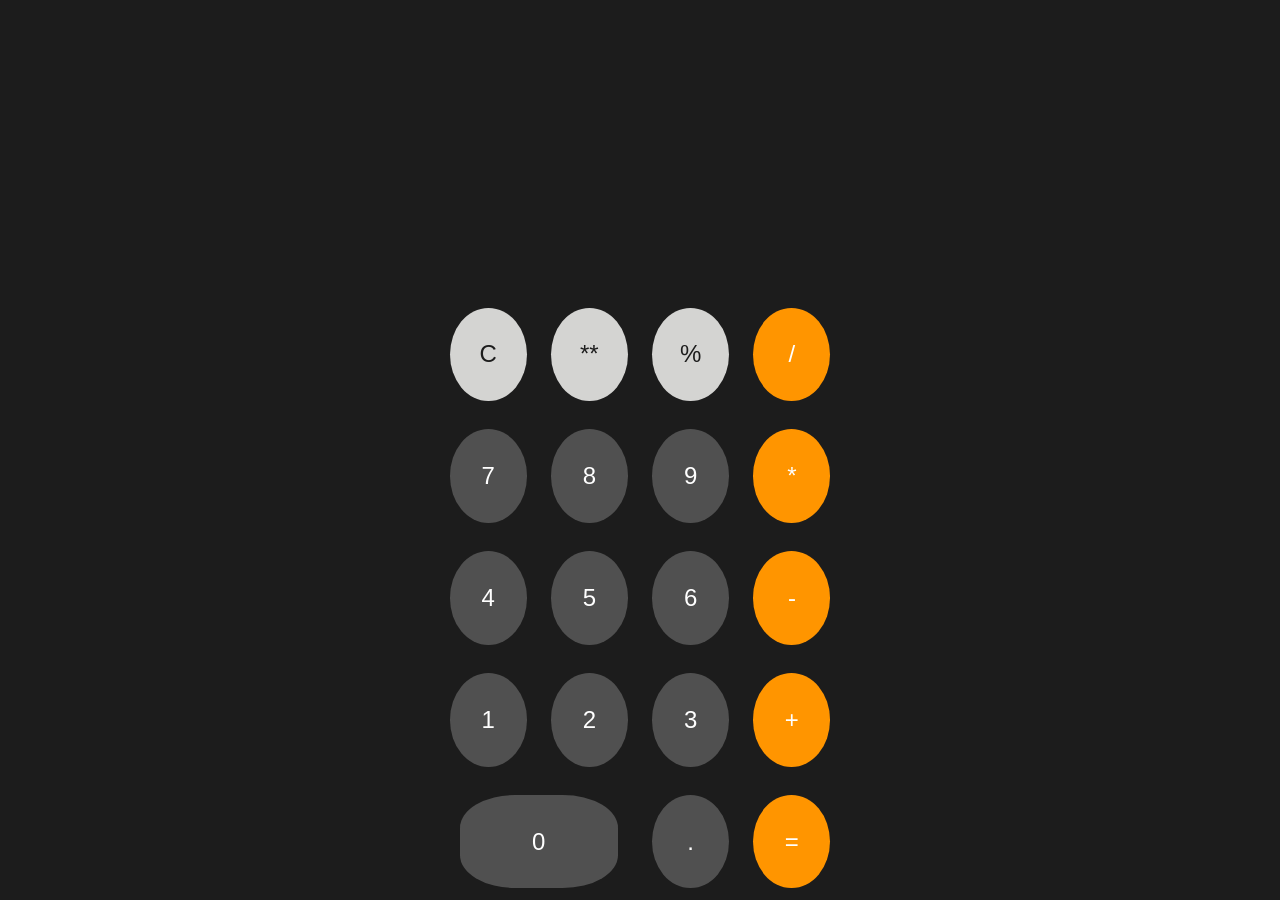
<file: Calsi.html>
<!DOCTYPE html>
<html lang="en">
<head>
  <meta charset="UTF-8">
  <meta http-equiv="X-UA-Compatible" content="IE=edge">
  <meta name="viewport" content="width=device-width, initial-scale=1.0">
  <link rel="stylesheet" href="./calsi.css">
  <title>Document</title>
</head>
<body>

    <!-- <div>
        <h1>hello</h1>
    </div> -->
  <div id="container">
    <input />

    <div class="button-grid">

      <button class="gray-button">C</button>
      <button class="gray-button">**</button>
      <button class="gray-button">%</button>
      <button class="yellow-btn">/</button>

      <button>7</button>
      <button>8</button>
      <button>9</button>
      <button class="yellow-btn">*</button>

      <button>4</button>
      <button>5</button>
      <button>6</button>
      <button class="yellow-btn"> - </button>

      
      <button>1</button>
      <button>2</button>
      <button>3</button>
      <button class="yellow-btn">+</button>
      
      <button class="zero">0</button>
      <button>.</button>
      <button class="yellow-btn"> = </button>
    </div>  
  </div>
  <script src="calsi.js"></script>
</body>
</html>
</file>
<file: calsi.css>
* {
    margin: 0;
    padding: 0;
    box-sizing: border-box;
    font-family: 'Segoe UI', Tahoma, Geneva, Verdana, sans-serif;
  }
  
  body {
    width: 100vw;
    height: 100vh;
    background-color: #1c1c1c;
  }
  
  #container {
    width: 400px;
    margin: auto;
    height: 100vh;
  
    display: flex;
    flex-direction: column;
  }
  
  input {
    flex-grow: 1;
    background-color: #1c1c1c;
    border: 0;
    outline: none;
    font-size: 64px;
    color: white;
    text-align: right;
    padding: 0px 32px;
  }
  
  .button-grid {
    flex-grow: 2;
    display: grid;
    grid-template-columns: 1fr 1fr 1fr 1fr;
    grid-template-rows: 1fr 1fr 1fr 1fr 1fr;
    gap: 5px;
  }
  
  button {
    width: 80%;
    height: 80%;
    place-self: center;
    border-radius: 50%;
    border: 0;
    font-size: 24px;
    font-weight: 500;
    cursor: pointer;
  
    background-color: #505050;
    color: white;
  
    transition-property: transform;
    transition-duration: 200ms;
  }
  
  button:active {
    transform: scale(0.85);
  }
  
  .gray-button {
    background-color: #d4d4d2;
    color: #1c1c1c;
  }
  
  .yellow-btn {
    background-color: #ff9500;
    color: white;
  }
  
  .zero {
    grid-column: span 2; 
    border-radius: 35%;
  }
</file>
